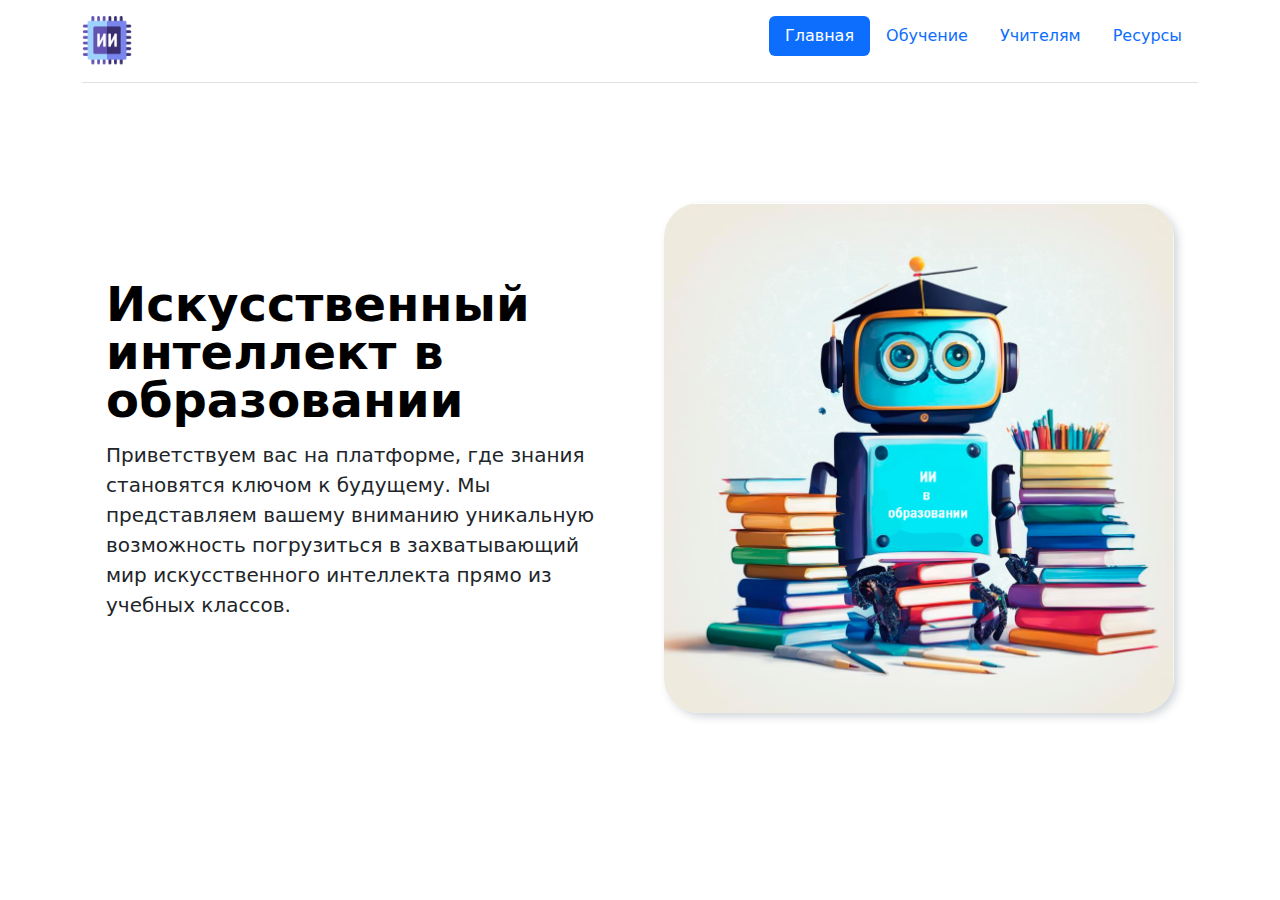
<file: index.html>
<!DOCTYPE html>
<html lang="en">
<head>
    <meta charset="UTF-8">
    <meta name="viewport" content="width=device-width, initial-scale=1.0">
    <title>ИИ-тренер</title>
    <link rel="icon" href="img/favicon.ico" type="image/x-icon">
    <link href="https://cdn.jsdelivr.net/npm/bootstrap@5.3.3/dist/css/bootstrap.min.css" rel="stylesheet" integrity="sha384-QWTKZyjpPEjISv5WaRU9OFeRpok6YctnYmDr5pNlyT2bRjXh0JMhjY6hW+ALEwIH" crossorigin="anonymous">
    <link rel="stylesheet" href="css/main.css">
</head>
<body>
    <div class="container">

      
        <header class="d-flex flex-wrap justify-content-center py-3 mb-4 border-bottom">
          <a href="../index.html" class="d-flex align-items-center mb-3 mb-md-0 me-md-auto link-body-emphasis text-decoration-none">
              <img width="50px" src="img/logo.png" alt="logo">
          </a>
    
          <ul class="nav nav-pills">
            <li class="nav-item"><a href="index.html" class="nav-link active" aria-current="page">Главная</a></li>
            <li class="nav-item"><a href="templates/education.html" class="nav-link">Обучение</a></li>
            <li class="nav-item"><a href="templates/teachers.html" class="nav-link">Учителям</a></li>
            <li class="nav-item"><a href="templates/resource.html" class="nav-link">Ресурсы</a></li>
          </ul>
        </header>


        <div class="container col-xxl-8 px-4 py-5">
          <div class="row flex-lg-row-reverse align-items-center g-5 py-5">
            <div class="col-10 col-sm-8 col-lg-6">
              <img src="img/main_img.png" class="d-block mx-lg-auto img-fluid main_img" alt="Bootstrap Themes" width="700" height="500" loading="lazy">
            </div>
            <div class="col-lg-6">
              <h1 class="display-5 fw-bold text-body-emphasis lh-1 mb-3">Искусственный интеллект в образовании</h1>
              <p class="lead">Приветствуем вас на платформе, где знания становятся ключом к будущему. Мы представляем вашему вниманию уникальную возможность погрузиться в захватывающий мир искусственного интеллекта прямо из учебных классов.</p>
              <div class="d-grid gap-2 d-md-flex justify-content-md-start">
      
      
              </div>
            </div>
          </div>
        </div>


      </div>
    
    
    
                


      <script src="https://cdn.jsdelivr.net/npm/@popperjs/core@2.11.8/dist/umd/popper.min.js" integrity="sha384-I7E8VVD/ismYTF4hNIPjVp/Zjvgyol6VFvRkX/vR+Vc4jQkC+hVqc2pM8ODewa9r" crossorigin="anonymous"></script>
      <script src="https://cdn.jsdelivr.net/npm/bootstrap@5.3.3/dist/js/bootstrap.min.js" integrity="sha384-0pUGZvbkm6XF6gxjEnlmuGrJXVbNuzT9qBBavbLwCsOGabYfZo0T0to5eqruptLy" crossorigin="anonymous"></script>
</body>
</html>
</file>
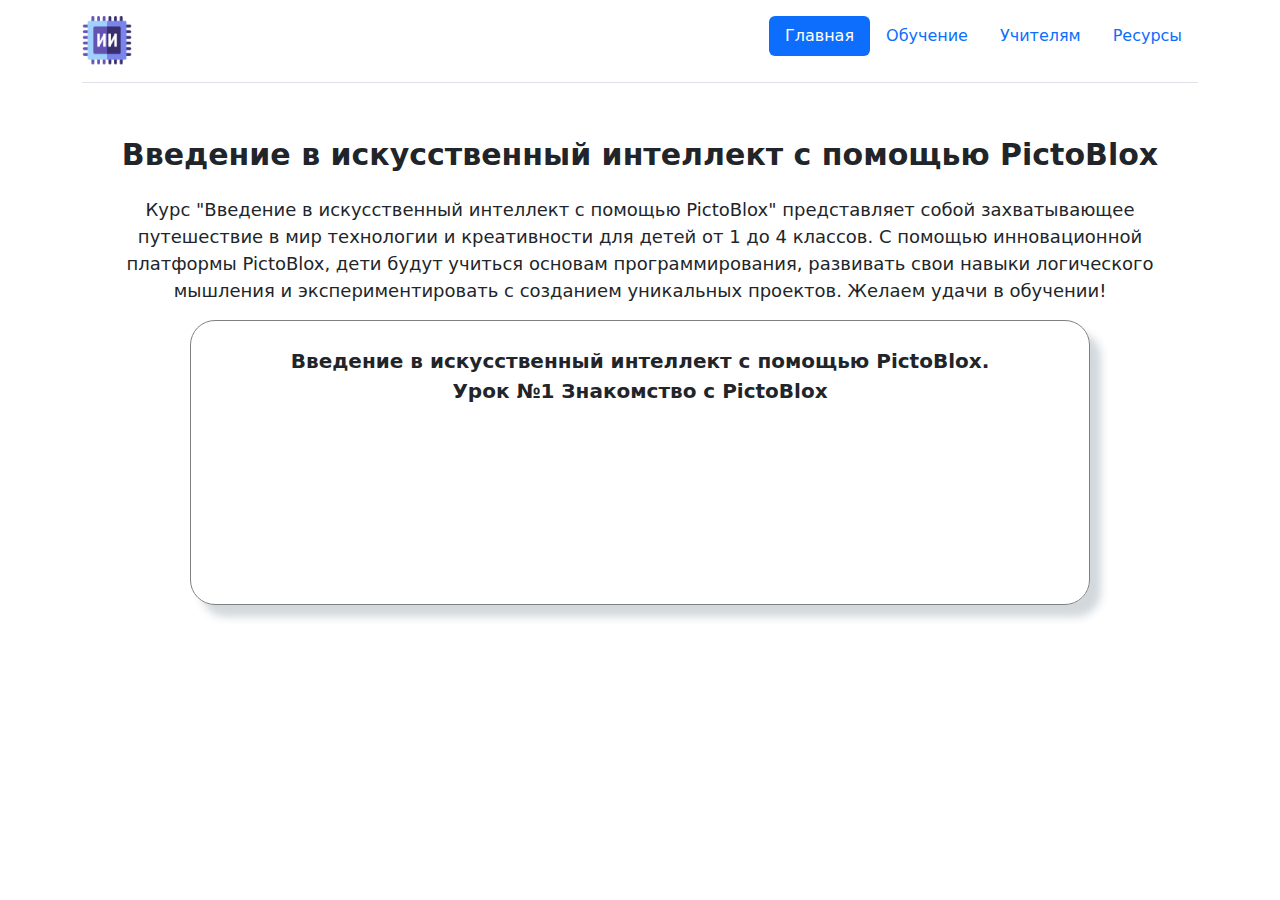
<file: templates/course.html>
<!DOCTYPE html>
<html lang="en">
<head>
    <meta charset="UTF-8">
    <meta name="viewport" content="width=device-width, initial-scale=1.0">
    <title>ИИ-тренер</title>
    <link rel="icon" href="../img/favicon.ico" type="image/x-icon">
    <link href="https://cdn.jsdelivr.net/npm/bootstrap@5.3.3/dist/css/bootstrap.min.css" rel="stylesheet" integrity="sha384-QWTKZyjpPEjISv5WaRU9OFeRpok6YctnYmDr5pNlyT2bRjXh0JMhjY6hW+ALEwIH" crossorigin="anonymous">
    <link rel="stylesheet" href="../css/main.css">
</head>
<body>
    <div class="container">

      
        <header class="d-flex flex-wrap justify-content-center py-3 mb-4 border-bottom">
          <a href="../index.html" class="d-flex align-items-center mb-3 mb-md-0 me-md-auto link-body-emphasis text-decoration-none">
              <img width="50px" src="../img/logo.png" alt="logo">
          </a>
    
          <ul class="nav nav-pills">
            <li class="nav-item"><a href="../index.html" class="nav-link active" aria-current="page">Главная</a></li>
            <li class="nav-item"><a href="../templates/education.html" class="nav-link">Обучение</a></li>
            <li class="nav-item"><a href="../templates/teachers.html" class="nav-link">Учителям</a></li>
            <li class="nav-item"><a href="../templates/resource.html" class="nav-link">Ресурсы</a></li>
          </ul>
        </header>


        <h1 class="title tac">Введение в искусственный интеллект с помощью PictoBlox</h1>
        <p class="descr">Курс "Введение в искусственный интеллект с помощью PictoBlox" представляет собой захватывающее путешествие в мир технологии и креативности для детей от 1 до 4 классов. С помощью инновационной платформы PictoBlox, дети будут учиться основам программирования, развивать свои навыки логического мышления и экспериментировать с созданием уникальных проектов. Желаем удачи в обучении!</p> 
        

        <div class="video_block">
          <p class="info">Введение в искусственный интеллект с помощью PictoBlox. <br> Урок №1 Знакомство с PictoBlox</p>
          <iframe class="video" src="https://rutube.ru/play/embed/88026ff4ed7ddd0717549a5d450b3488" frameBorder="0" allow="clipboard-write; autoplay" webkitAllowFullScreen mozallowfullscreen allowFullScreen></iframe>
        </div>

      </div>
    
    
    
                


      <script src="https://cdn.jsdelivr.net/npm/@popperjs/core@2.11.8/dist/umd/popper.min.js" integrity="sha384-I7E8VVD/ismYTF4hNIPjVp/Zjvgyol6VFvRkX/vR+Vc4jQkC+hVqc2pM8ODewa9r" crossorigin="anonymous"></script>
      <script src="https://cdn.jsdelivr.net/npm/bootstrap@5.3.3/dist/js/bootstrap.min.js" integrity="sha384-0pUGZvbkm6XF6gxjEnlmuGrJXVbNuzT9qBBavbLwCsOGabYfZo0T0to5eqruptLy" crossorigin="anonymous"></script>
</body>
</html>
</file>
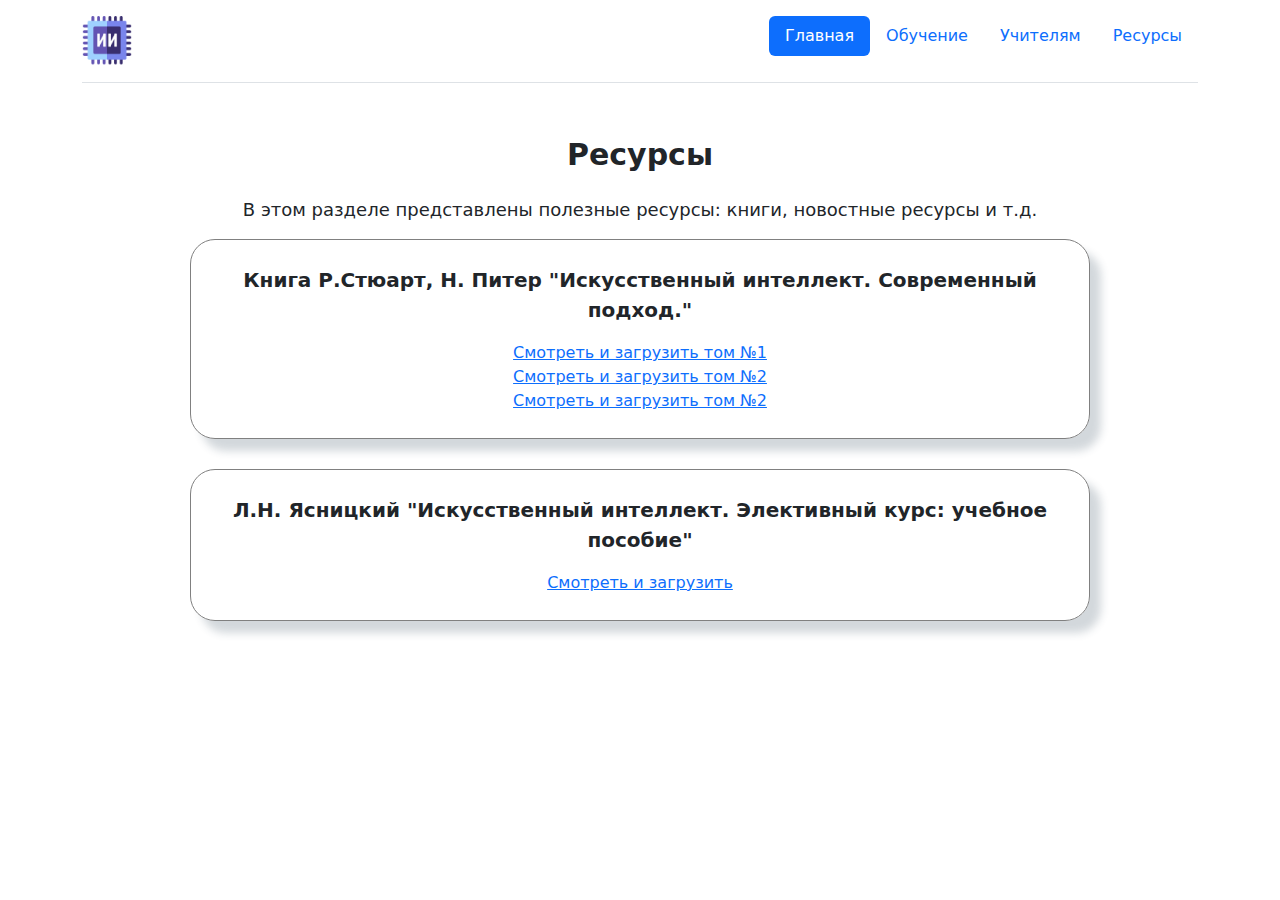
<file: templates/resource.html>
<!DOCTYPE html>
<html lang="en">
<head>
    <meta charset="UTF-8">
    <meta name="viewport" content="width=device-width, initial-scale=1.0">
    <title>ИИ-тренер</title>
    <link rel="icon" href="../img/favicon.ico" type="image/x-icon">
    <link href="https://cdn.jsdelivr.net/npm/bootstrap@5.3.3/dist/css/bootstrap.min.css" rel="stylesheet" integrity="sha384-QWTKZyjpPEjISv5WaRU9OFeRpok6YctnYmDr5pNlyT2bRjXh0JMhjY6hW+ALEwIH" crossorigin="anonymous">
    <link rel="stylesheet" href="../css/main.css">
</head>
<body>
    <div class="container">

      
        <header class="d-flex flex-wrap justify-content-center py-3 mb-4 border-bottom">
          <a href="../index.html" class="d-flex align-items-center mb-3 mb-md-0 me-md-auto link-body-emphasis text-decoration-none">
              <img width="50px" src="../img/logo.png" alt="logo">
          </a>
    
          <ul class="nav nav-pills">
            <li class="nav-item"><a href="../index.html" class="nav-link active" aria-current="page">Главная</a></li>
            <li class="nav-item"><a href="../templates/education.html" class="nav-link">Обучение</a></li>
            <li class="nav-item"><a href="../templates/teachers.html" class="nav-link">Учителям</a></li>
            <li class="nav-item"><a href="../templates/resource.html" class="nav-link">Ресурсы</a></li>
          </ul>
        </header>


        <h1 class="title tac">Ресурсы</h1>
        <p class="descr">В этом разделе представлены полезные ресурсы: книги, новостные ресурсы и т.д.</p>
        <div class="material">
             <p class="info">Книга Р.Стюарт, Н. Питер "Искусственный интеллект. Современный подход."</p>
            <a href="https://disk.yandex.ru/i/MUsWzMNw5TK5lg" class="dow">Смотреть и загрузить том №1</a>
            <a href="https://disk.yandex.ru/i/qTGGyhmwVF8SDw" class="dow">Смотреть и загрузить том №2</a>
            <a href="https://disk.yandex.ru/i/I8IAuccloTa8gA" class="dow">Смотреть и загрузить том №2</a>
        </div>
        <div class="material">
             <p class="info">Л.Н. Ясницкий "Искусственный интеллект. Элективный курс: учебное пособие"</p>
            <a href="https://disk.yandex.ru/i/mIZsT8BHLfuAwQ" class="dow">Смотреть и загрузить</a>
        </div>


      </div>
    
    
    
                


      <script src="https://cdn.jsdelivr.net/npm/@popperjs/core@2.11.8/dist/umd/popper.min.js" integrity="sha384-I7E8VVD/ismYTF4hNIPjVp/Zjvgyol6VFvRkX/vR+Vc4jQkC+hVqc2pM8ODewa9r" crossorigin="anonymous"></script>
      <script src="https://cdn.jsdelivr.net/npm/bootstrap@5.3.3/dist/js/bootstrap.min.js" integrity="sha384-0pUGZvbkm6XF6gxjEnlmuGrJXVbNuzT9qBBavbLwCsOGabYfZo0T0to5eqruptLy" crossorigin="anonymous"></script>
</body>
</html>
</file>
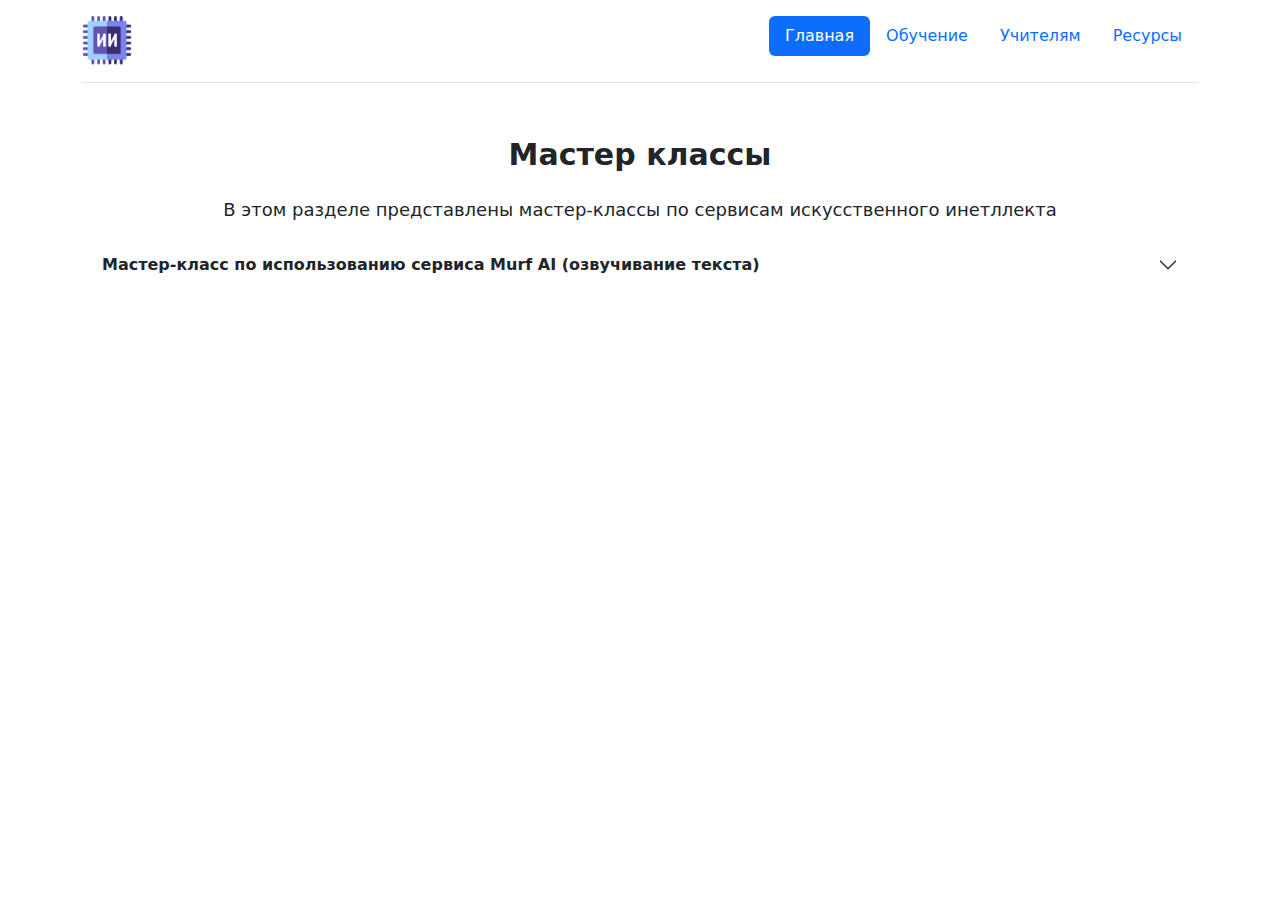
<file: templates/teachers.html>
<!DOCTYPE html>
<html lang="en">
<head>
    <meta charset="UTF-8">
    <meta name="viewport" content="width=device-width, initial-scale=1.0">
    <title>ИИ-тренер</title>
    <link rel="icon" href="../img/favicon.ico" type="image/x-icon">
    <link href="https://cdn.jsdelivr.net/npm/bootstrap@5.3.3/dist/css/bootstrap.min.css" rel="stylesheet" integrity="sha384-QWTKZyjpPEjISv5WaRU9OFeRpok6YctnYmDr5pNlyT2bRjXh0JMhjY6hW+ALEwIH" crossorigin="anonymous">
    <link rel="stylesheet" href="../css/main.css">
</head>
<body>
    <div class="container">

      
        <header class="d-flex flex-wrap justify-content-center py-3 mb-4 border-bottom">
          <a href="../index.html" class="d-flex align-items-center mb-3 mb-md-0 me-md-auto link-body-emphasis text-decoration-none">
              <img width="50px" src="../img/logo.png" alt="logo">
          </a>
    
          <ul class="nav nav-pills">
            <li class="nav-item"><a href="../index.html" class="nav-link active" aria-current="page">Главная</a></li>
            <li class="nav-item"><a href="../templates/education.html" class="nav-link">Обучение</a></li>
            <li class="nav-item"><a href="../templates/teachers.html" class="nav-link">Учителям</a></li>
            <li class="nav-item"><a href="../templates/resource.html" class="nav-link">Ресурсы</a></li>
          </ul>
        </header>


        <h1 class="title tac">Мастер классы</h1>
        <p class="descr">В этом разделе представлены мастер-классы по сервисам искусственного инетллекта </p>

        <div class="accordion accordion-flush" id="accordionFlushExample">
            <div class="accordion-item">
              <h2 class="accordion-header">
                <button class="accordion-button collapsed bold-button" type="button" data-bs-toggle="collapse" data-bs-target="#flush-collapseOne" aria-expanded="false" aria-controls="flush-collapseOne">
                          Мастер-класс по использованию сервиса Murf AI (озвучивание текста)
                </button>
              </h2>
              <div id="flush-collapseOne" class="accordion-collapse collapse bg-color" data-bs-parent="#accordionFlushExample">
                  <div class="padding"></div>
                <center> <iframe class="video" src="https://rutube.ru/play/embed/e5cef9fd8f815bf8fc67f02eb58bf7e6?p=ltyibZlBFWCXi_0zDhWyzg" frameBorder="0" allow="clipboard-write; autoplay" webkitAllowFullScreen mozallowfullscreen allowFullScreen></iframe></center>
                <div class="accordion-body align-center mb"><b>Автор мастер класса:</b> Склярова Елена Александровна <br>
                                                              учитель информатики МБОУ "СОШ №41 им.В.В. Сизова" г.Курск</div>
          
              </div>
                
            </div>
          
          </div>
    
    
    
                


          <script src="https://cdn.jsdelivr.net/npm/@popperjs/core@2.11.8/dist/umd/popper.min.js" integrity="sha384-I7E8VVD/ismYTF4hNIPjVp/Zjvgyol6VFvRkX/vR+Vc4jQkC+hVqc2pM8ODewa9r" crossorigin="anonymous"></script>
          <script src="https://cdn.jsdelivr.net/npm/bootstrap@5.3.3/dist/js/bootstrap.min.js" integrity="sha384-0pUGZvbkm6XF6gxjEnlmuGrJXVbNuzT9qBBavbLwCsOGabYfZo0T0to5eqruptLy" crossorigin="anonymous"></script>
</body>
</html>
</file>
<file: css/main.css>
.title{
    padding-top: 30px;
    font-size: 30px;
    font-weight: bold;
    padding-bottom: 15px;
}

.main_img{
    border-radius: 35px;
    -webkit-box-shadow: 4px 4px 8px 0px rgba(34, 60, 80, 0.2);
    -moz-box-shadow: 4px 4px 8px 0px rgba(34, 60, 80, 0.2);
    box-shadow: 4px 4px 8px 0px rgba(34, 60, 80, 0.2);
}
.bold-button{
    font-weight: bold;
}
.align-center{
    text-align: center;
}
.padding{
padding-top: 30px;
}
.bg-color{
    background-color: #AFDAFC;
}
.mb{
    margin-bottom: 30px;
}
.mini_img{
    padding-left: 25px;
    width: 110px;

}
.img_text{
    display: flex;
    align-items: center;
}
.descr{
    font-size: 18px;
    text-align: center;
}
.tac{
    text-align: center;
}
.info{
    font-size: 20px;
    font-weight: bold;
}
.material{
    max-width: 900px;
    margin: 0 auto;
    border: 1px solid grey;
    border-radius: 25px;
    padding: 25px;
    text-align: center;
    -webkit-box-shadow: 11px 12px 8px 0px rgba(34, 60, 80, 0.2);
    -moz-box-shadow: 11px 12px 8px 0px rgba(34, 60, 80, 0.2);
    box-shadow: 11px 12px 8px 0px rgba(34, 60, 80, 0.2);
    margin-bottom: 30px;
}
.dow{
    display: block;
    text-align: center;
}
.video{
    max-width: 560px;
}
.video_block{
    max-width: 900px;
    margin: 0 auto;
    border: 1px solid grey;
    border-radius: 25px;
    padding: 25px;
    text-align: center;
    -webkit-box-shadow: 11px 12px 8px 0px rgba(34, 60, 80, 0.2);
    -moz-box-shadow: 11px 12px 8px 0px rgba(34, 60, 80, 0.2);
    box-shadow: 11px 12px 8px 0px rgba(34, 60, 80, 0.2);
    margin-bottom: 30px;
}
</file>
